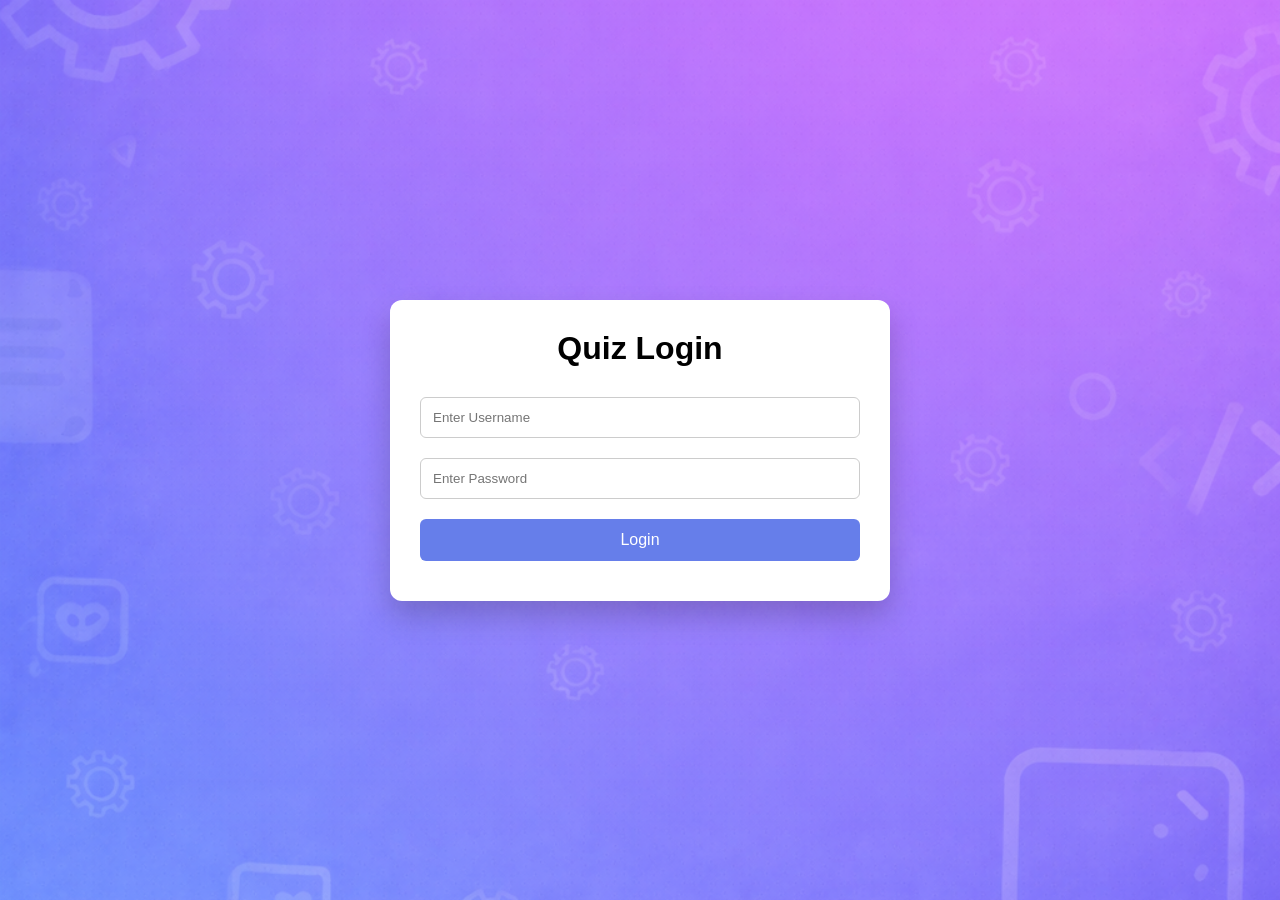
<file: index.html>
<!DOCTYPE html>
<html lang="en">
<head>
    <meta charset="UTF-8">
    <title>TECH Quiz</title>
    <link rel="stylesheet" href="style.css">
</head>
<body>

<div class="quiz">
    <h1>TECH Quiz</h1>
    <p id="progress">Question 1 / 50</p>

    <h2 id="question">Loading...</h2>

    <div class="options">
        <label><input type="radio" name="option" value="0"> <span></span></label>
        <label><input type="radio" name="option" value="1"> <span></span></label>
        <label><input type="radio" name="option" value="2"> <span></span></label>
        <label><input type="radio" name="option" value="3"> <span></span></label>
    </div>

    <button id="nextBtn">Next</button>
</div>

<script src="script.js"></script>
</body>
</html>
</file>
<file: style.css>
* {
    margin: 0;
    padding: 0;
    box-sizing: border-box;
    font-family: Arial, sans-serif;
}

body {
    background-image: url("quiz.png");
    background-size: cover;
    background-position: center;
    background-repeat: no-repeat;
    height: 100vh;
    display: flex;
    justify-content: center;
    align-items: center;
}

.quiz {
    background: #fff;
    width: 500px;
    height: auto;
    padding: 25px;
    border-radius: 12px;
    box-shadow: 0 15px 30px rgba(0,0,0,0.2);
}

.quiz h1 {
    font-family: 'Lucida Sans', 'Lucida Sans Regular', 'Lucida Grande', 'Lucida Sans Unicode', Geneva, Verdana, sans-serif;
    text-align: center;
    margin-bottom: 10px;
}

#progress {
    text-align: center;
    margin-bottom: 15px;
    color: #555;
}

#question {
    margin-bottom: 20px;
}

.options label {
    display: block;
    padding: 10px;
    margin-bottom: 10px;
    border: 1px solid #ddd;
    border-radius: 6px;
    cursor: pointer;
}

.options input {
    margin-right: 10px;
}

.options label:hover {
    background: #f1f1f1;
}

button {
    width: 100%;
    padding: 12px;
    background: #667eea;
    color: #fff;
    border: none;
    border-radius: 6px;
    font-size: 16px;
    cursor: pointer;
}

button:hover {
    background: #5a67d8;
}

.log {
    background: #fff;
    width: 500px;
    height: auto;
    padding: 30px;
    border-radius: 12px;
    box-shadow: 0 15px 30px rgba(0,0,0,0.2);
    text-align: center;
}

.log h1 {
    margin-bottom: 20px;
}

.log input {
    width: 100%;
    padding: 12px;
    margin: 10px 0;
    border: 1px solid #ccc;
    border-radius: 6px;
}

.log button {
    margin-top: 10px;
}

#error {
    color: red;
    margin-top: 10px;
}
.button-group {
    display: flex;
    gap: 10px; /* space between buttons */
    margin-top: 15px; /* optional spacing from text */
}
</file>
